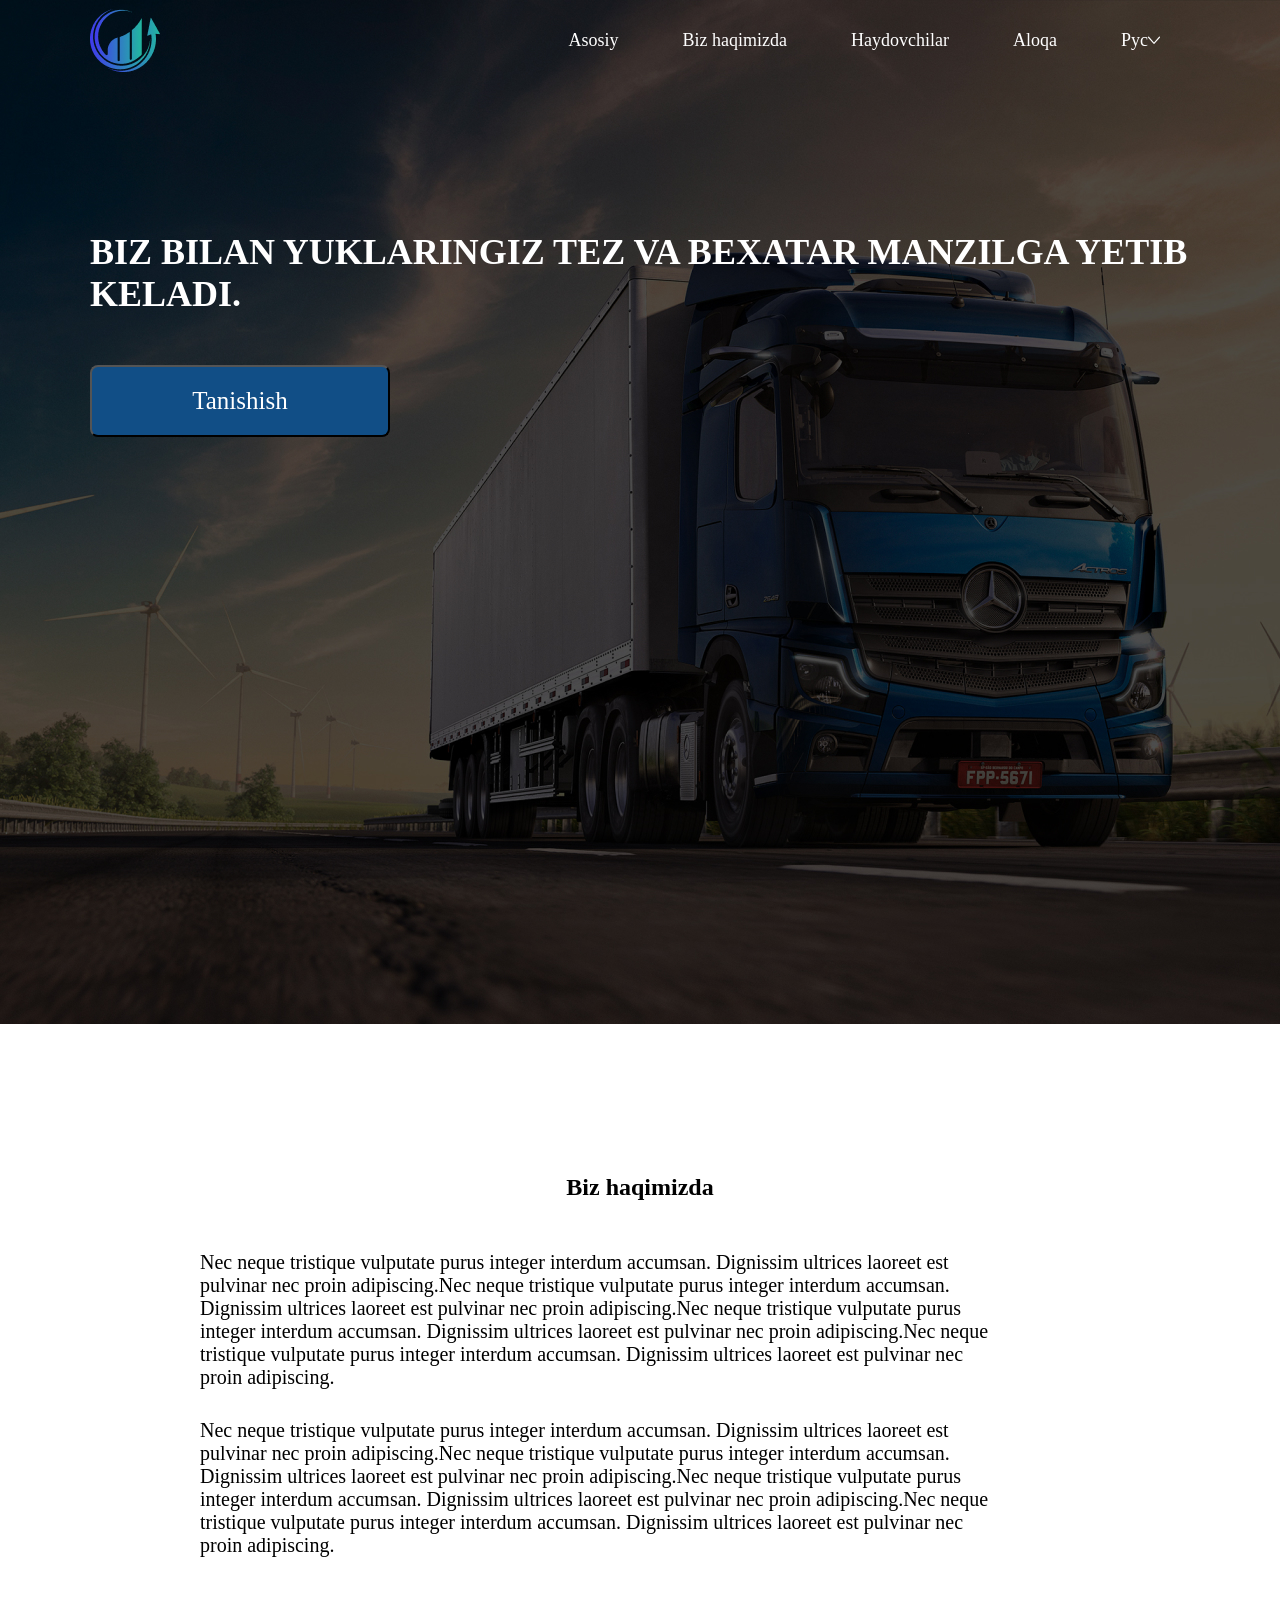
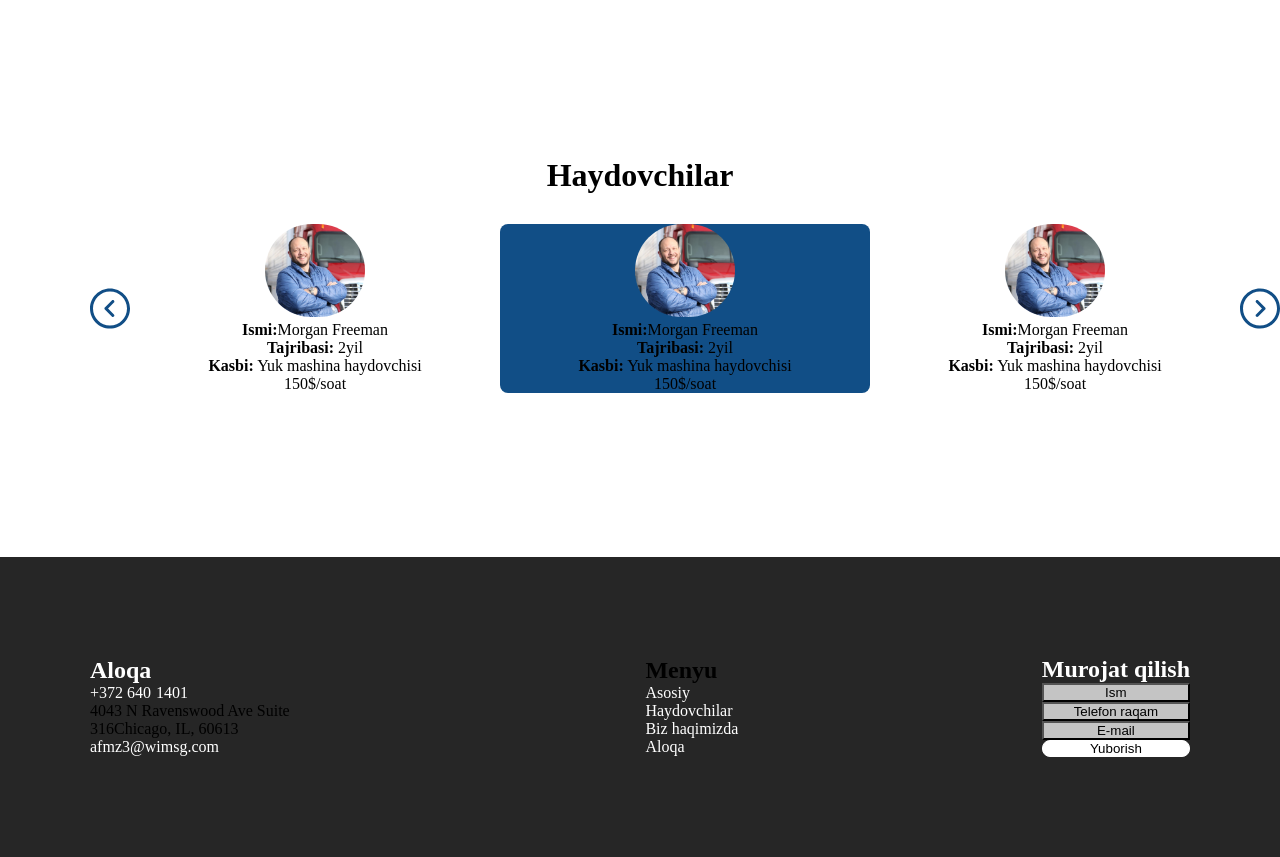
<file: port/buldozer/index.html>
<!DOCTYPE html>
<html lang="en">
<head>
    <meta charset="UTF-8">
    <meta http-equiv="X-UA-Compatible" content="IE=edge">
    <meta name="viewport" content="width=device-width, initial-scale=1.0">
    <title>Document</title>
    <link rel="stylesheet" href="style.css">
</head>
<body>
    <header>
        <nav class="header_nav">
            <img src="img/Standard Collection 17.png" alt="">
            <ul class="header_ul">
                <li><a style="color: #fff;" href="">Asosiy</a></li>
                <li><a style="color: #fff;" href="">Biz haqimizda</a></li>
                <li><a style="color: #fff;" href="">Haydovchilar</a></li>
                <li><a style="color: #fff;" href="">Aloqa</a></li>
                <li><a style="color: #fff;" href="">Рус <img src="img/Stroke-1.svg" alt=""></a></li>
            </ul>
        </nav>
        <div class="header_inf">
                <h1 class="header_h1">Biz bilan yuklaringiz tez va bexatar
                    manzilga yetib keladi.</h1>
                    <button class="header_button">Tanishish</button>


        </div>
    </header>
    <section>
        <h1 style="text-align: center; position: relative; top: 150px;">Biz haqimizda</h1>
        <div class="txt">
            <p style="font-size: 20px;" class="section__p">
                Nec neque tristique vulputate purus integer interdum accumsan. Dignissim ultrices laoreet est pulvinar nec proin adipiscing.Nec neque tristique vulputate purus integer interdum accumsan. Dignissim ultrices laoreet est pulvinar nec proin adipiscing.Nec neque tristique vulputate purus integer interdum accumsan. Dignissim ultrices laoreet est pulvinar nec proin adipiscing.Nec neque tristique vulputate purus integer interdum accumsan. Dignissim ultrices laoreet est pulvinar nec proin adipiscing.
            </p>
            <p style="position: relative; top: 30px; font-size: 20px;" class="section__p">
                Nec neque tristique vulputate purus integer interdum accumsan. Dignissim ultrices laoreet est pulvinar nec proin adipiscing.Nec neque tristique vulputate purus integer interdum accumsan. Dignissim ultrices laoreet est pulvinar nec proin adipiscing.Nec neque tristique vulputate purus integer interdum accumsan. Dignissim ultrices laoreet est pulvinar nec proin adipiscing.Nec neque tristique vulputate purus integer interdum accumsan. Dignissim ultrices laoreet est pulvinar nec proin adipiscing.
            </p>
        </div>
    </section>
    <main>
        <h1 style="text-align: center; padding: 30px;">Haydovchilar</h1>
        <div class="main_card">
            <img src="img/Arrow   Left Circle.svg" alt="" width="100%">
            <div class="mine__card">
                <div class="mine">
                    <img style="border-radius: 100px;" src="img/Qualities-in-a-Truck-Driver 2.png" alt="" width="100px">
                    <p><b style="color: black; ">Ismi:</b>Morgan Freeman</p>
                    <p><b style="color: black; ">Tajribasi:</b> 2yil</p>
                    <p><b style="color: black; ">Kasbi:</b> Yuk mashina haydovchisi</p>
                    <p>150$/soat</p>
                </div>
                <div class="mine_blue">
                    <img style="border-radius: 100px;" src="img/Qualities-in-a-Truck-Driver 2.png" alt="" width="100px">
                    <p><b style="color: black; ">Ismi:</b>Morgan Freeman</p>
                    <p><b style="color: black; ">Tajribasi:</b> 2yil</p>
                    <p><b style="color: black; ">Kasbi:</b> Yuk mashina haydovchisi</p>
                    <p>150$/soat</p>
                </div>
                <div class="mine">
                    <img style="border-radius: 100px;" src="img/Qualities-in-a-Truck-Driver 2.png" alt="" width="100px">
                    <p><b style="color: black; ">Ismi:</b>Morgan Freeman</p>
                    <p><b style="color: black; ">Tajribasi:</b> 2yil</p>
                    <p><b style="color: black; ">Kasbi:</b> Yuk mashina haydovchisi</p>
                    <p>150$/soat</p>
                </div>
        </div>
            <img src="img/Arrow   Right Circle.svg" alt="" width="100%">
        </div>
    </main>
    <footer style="background: rgba(0, 0, 0, 0.85); display: flex; align-items: center; height: 300px; margin-top: 164px;">
        <div style="display: flex; margin: auto; justify-content: space-between; width: 1100px;  align-items: center;"> 
            <div class="txt1">
                <h2 style="color: #fff;">Aloqa</h2>
                 <p style="color: #fff;">+372 640  1401</p>
                <p style="width: 252px; ">4043 N Ravenswood Ave Suite 316Chicago, IL, 60613</p>
                <p style="color: #fff;">afmz3@wimsg.com</p>
            </div>
            <div class="txt2">
                <h2>Menyu</h2>
                <p style="color: #fff;">Asosiy</p>
                <p style="color: #fff;">Haydovchilar</p>
                <p style="color: #fff;">Biz haqimizda</p>
                <p style="color: #fff;">Aloqa</p>
            </div>
            <div class="txt3" style="display: flex; flex-direction: column; justify-content: space-between;">
                <h2 style="color: #fff;">Murojat qilish</h2>
                <button style="background-color: #C4C4C4;">Ism</button>
                <button style="background-color:#C4C4C4;">Telefon raqam</button>
                <button style="background-color: #C4C4C4;">E-mail</button>
                <button style="background-color: #FFFFFF; border-radius: 8px;
border: 1px solid #FFF;">Yuborish</button>
            </div>
        </div>

    </footer>
</body>
</html>
</file>
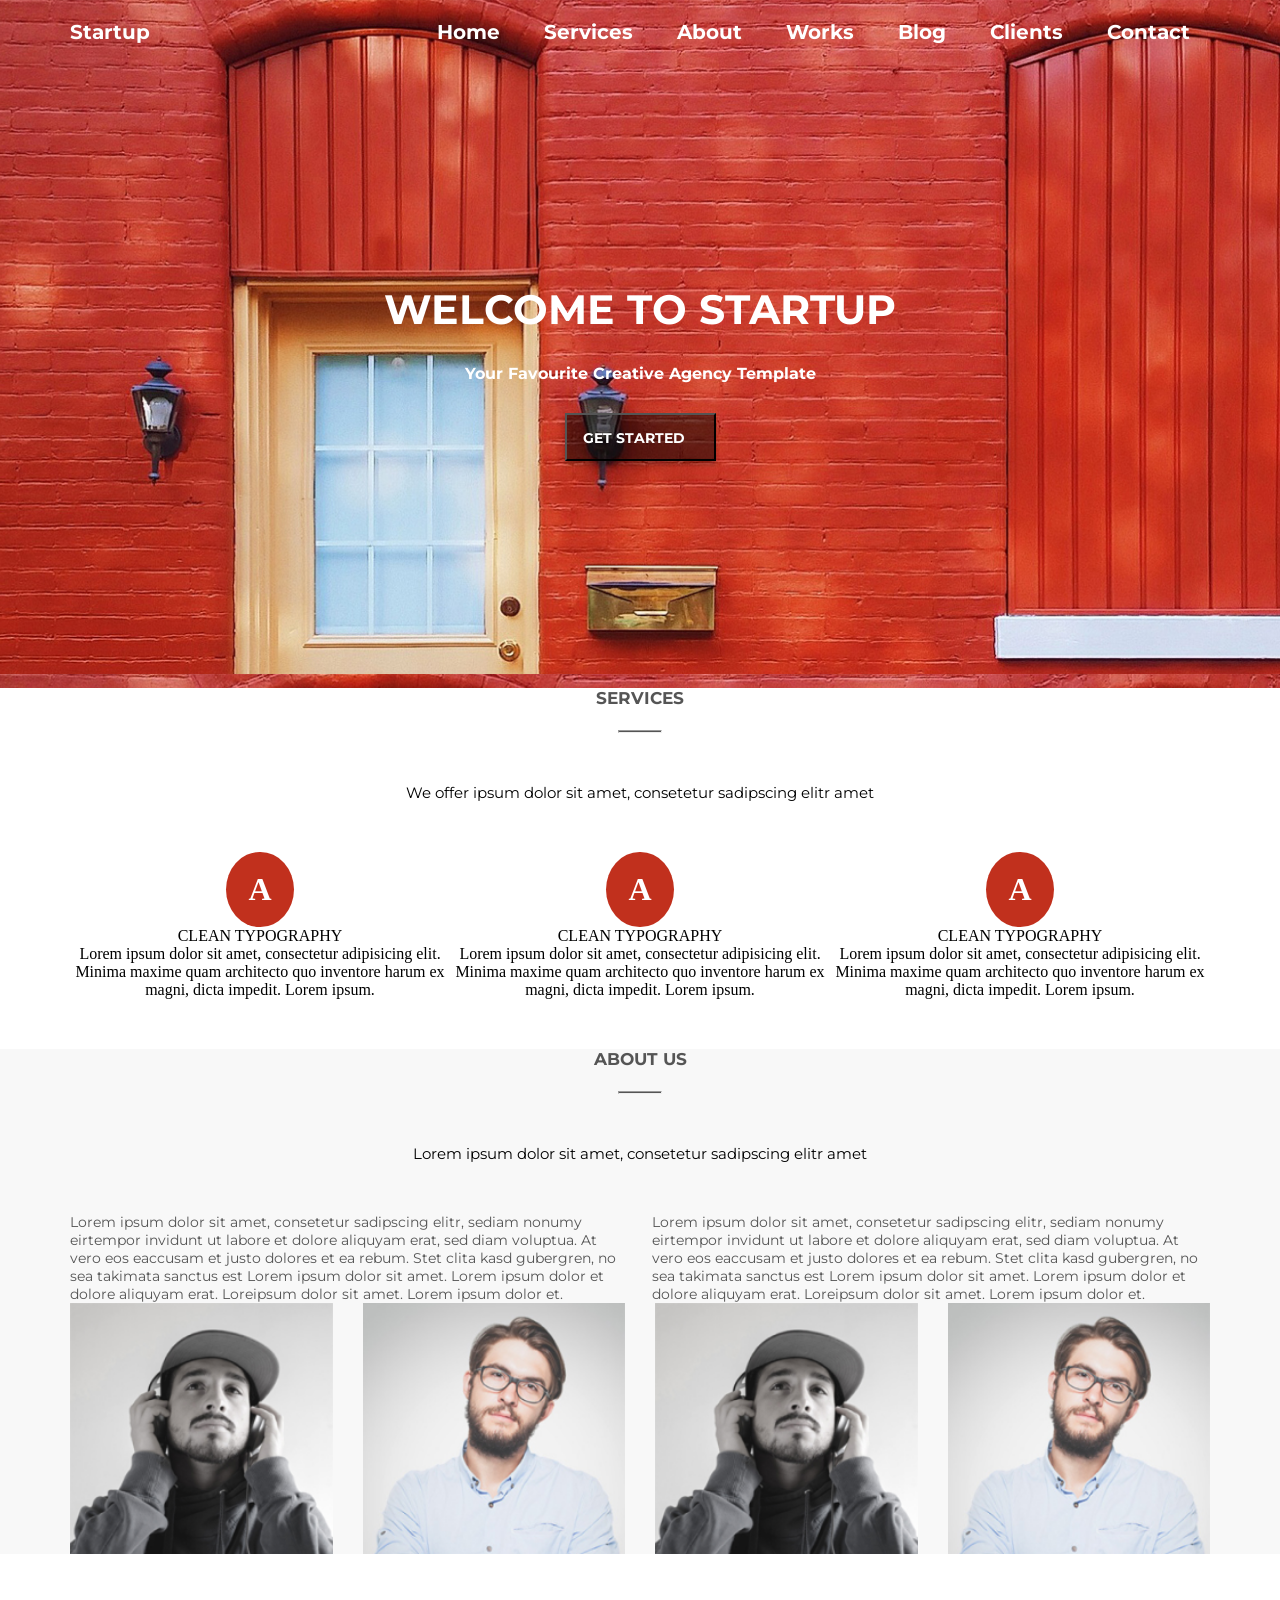
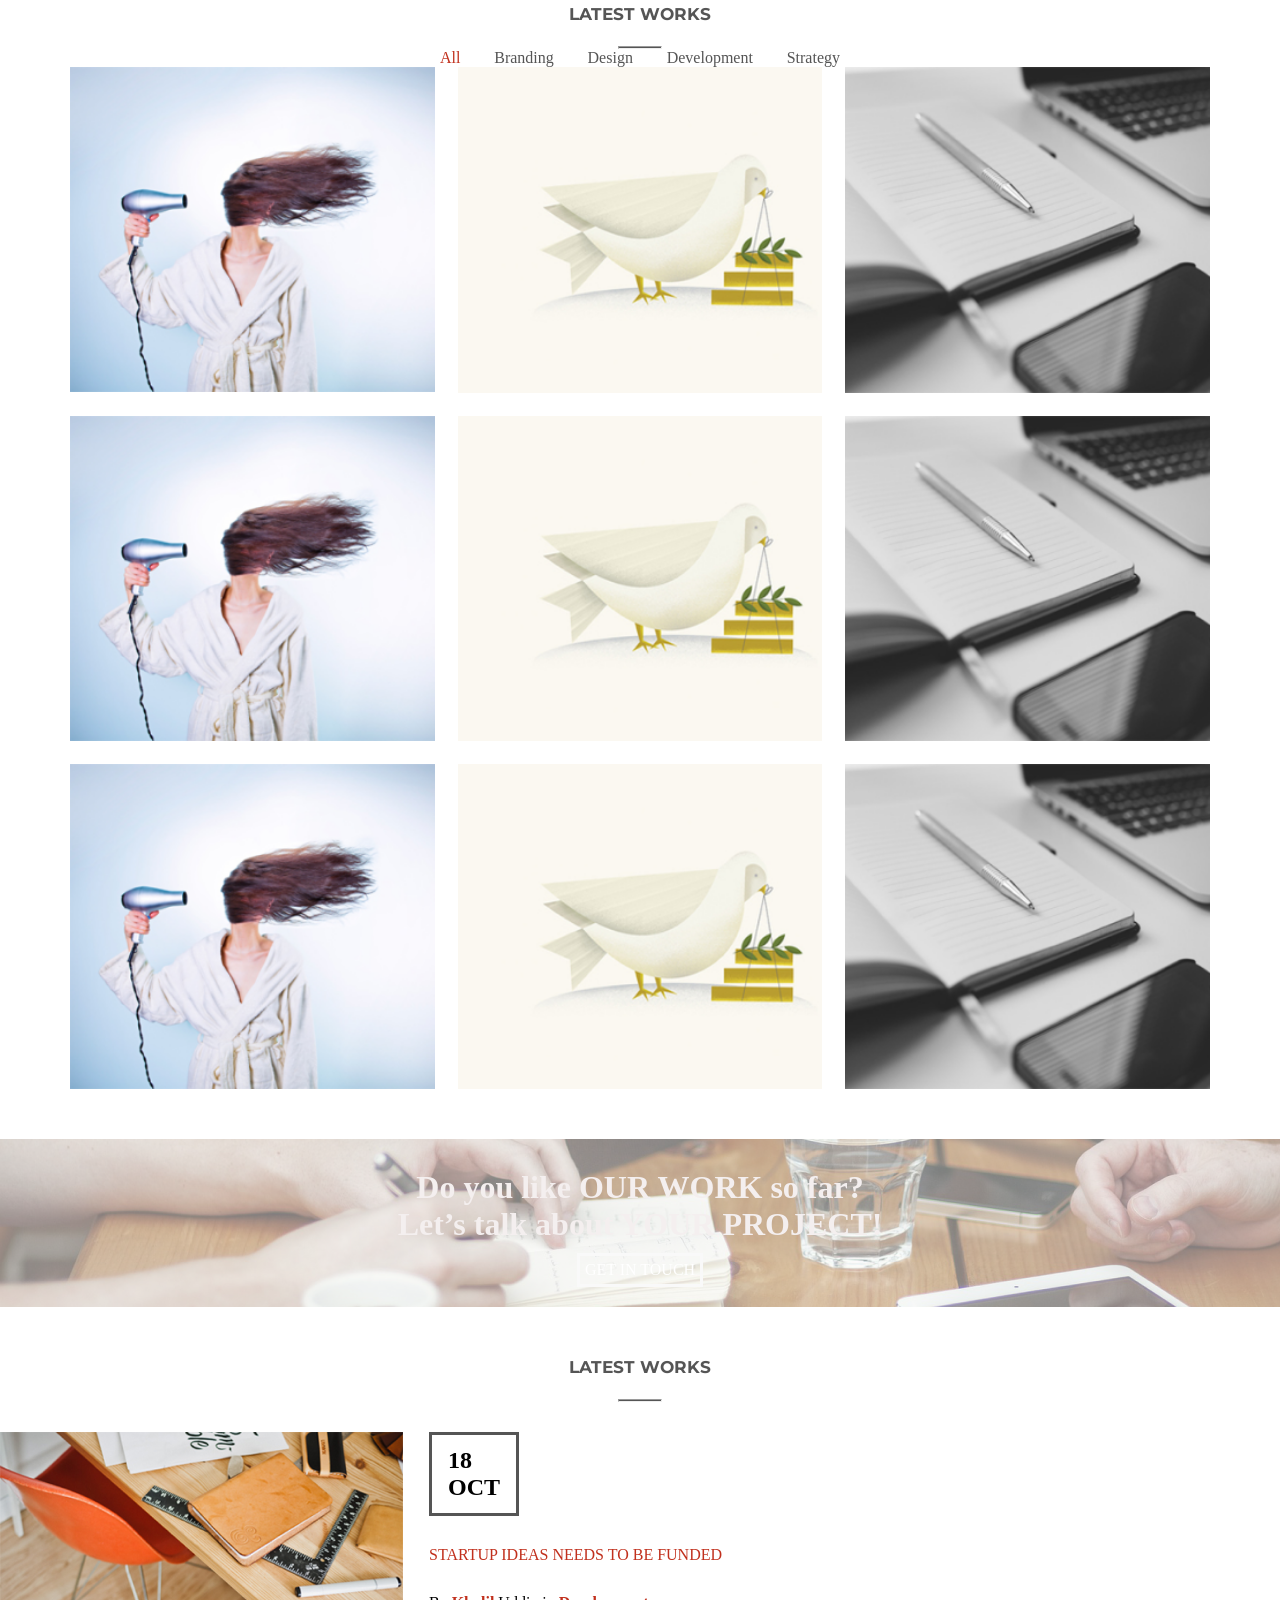
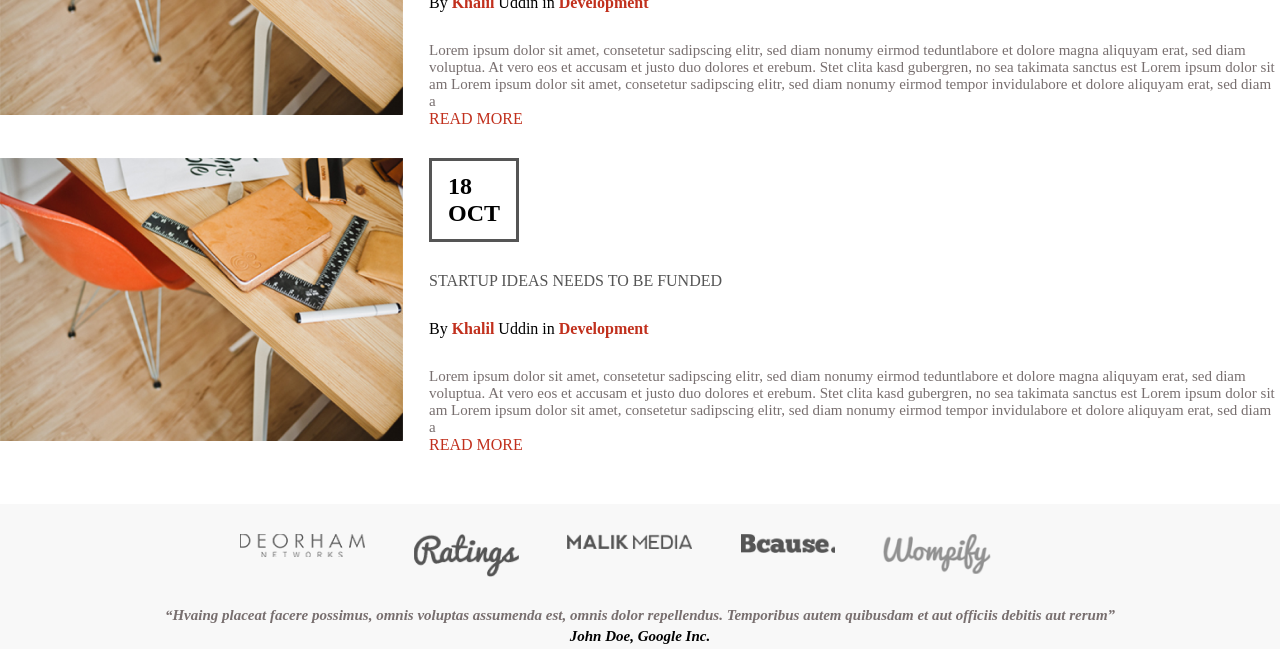
<file: port/New folder/index.html>
<!DOCTYPE html>
<html lang="en">
<head>
    <meta charset="UTF-8">
    <meta http-equiv="X-UA-Compatible" content="IE=edge">
    <meta name="viewport" content="width=device-width, initial-scale=1.0">
    <link rel="stylesheet" href="style.css">
    <title>Document</title>
    <link href="https://fonts.googleapis.com/css2?family=Montserrat:wght@400;700&display=swap" rel="stylesheet">
</head>
<body>
    <header>
       <div class="container">
        <nav>
            <a href="#">Startup</a>
            <ul>
                <li><a href="#">Home</a></li>
                <li><a href="#">Services</a></li>
                <li><a href="#">About</a></li>
                <li><a href="#">Works</a></li>
                <li><a href="#">Blog</a></li>
                <li><a href="#">Clients</a></li>
                <li><a href="#">Contact</a></li>
            </ul>
        </nav>
        <div class="header__info">
            <h1>WELCOME TO STARTUP</h1>
            <p>Your Favourite Creative Agency Template</p>
            <button>GET STARTED</button>
        </div>
       </div> 
    </header>
    <menu>
        <div class="container">
            <div class="menu__info">
                <h3>SERVICES</h3>
                <hr>
                <p>We offer ipsum dolor sit amet, consetetur sadipscing elitr amet</p>
            </div>
            <div class="menu__otzivi">
                <div class="menu__card">
                    <h1>A</h1>
                    <p>CLEAN TYPOGRAPHY</p>
                    <p>Lorem ipsum dolor sit amet, consectetur adipisicing elit. Minima maxime quam architecto quo inventore harum ex magni, dicta impedit. Lorem ipsum.</p>
                </div>
                <div class="menu__card">
                    <h1>A</h1>
                    <p>CLEAN TYPOGRAPHY</p>
                    <p>Lorem ipsum dolor sit amet, consectetur adipisicing elit. Minima maxime quam architecto quo inventore harum ex magni, dicta impedit. Lorem ipsum.</p>
                </div>
                <div class="menu__card">
                    <h1>A</h1>
                    <p>CLEAN TYPOGRAPHY</p>
                    <p>Lorem ipsum dolor sit amet, consectetur adipisicing elit. Minima maxime quam architecto quo inventore harum ex magni, dicta impedit. Lorem ipsum.</p>
                </div>
            </div>

        </div>
    </menu>
    <main>
        <div class="container">
        <div class="main__info">
            <h3>ABOUT US</h3>
            <hr>
            <p>Lorem ipsum dolor sit amet, consetetur sadipscing elitr amet</p>
        </div>
        <div class="main__text">
            <div class="main__mini__text">
                <p>Lorem ipsum dolor sit amet, consetetur sadipscing elitr, sediam nonumy eirtempor invidunt ut labore et dolore aliquyam erat, sed diam voluptua. At vero eos eaccusam et justo dolores et ea rebum. Stet clita kasd gubergren, no sea takimata sanctus est Lorem ipsum dolor sit amet. Lorem ipsum dolor et dolore aliquyam erat. Loreipsum dolor sit amet. Lorem ipsum dolor et.</p>
            </div>

            <div class="main__mini__text">
                <p>Lorem ipsum dolor sit amet, consetetur sadipscing elitr, sediam nonumy eirtempor invidunt ut labore et dolore aliquyam erat, sed diam voluptua. At vero eos eaccusam et justo dolores et ea rebum. Stet clita kasd gubergren, no sea takimata sanctus est Lorem ipsum dolor sit amet. Lorem ipsum dolor et dolore aliquyam erat. Loreipsum dolor sit amet. Lorem ipsum dolor et.</p>
            </div>
        </div>
        <div class="main__img">
            <img src="img/main__man.png" alt="" width="100%">
            <img src="img/main__man2.png" alt=""width="100%" >
            <img src="img/main__man.png" alt="" width="100%">
            <img src="img/main__man2.png" alt="" width="100%">
        </div>
        </div>
    </main>
    <section>
        <div class="container">
            <div class="section__info">
                <h3>LATEST WORKS</h3>
                <hr>
                <ul>
                    <li><a style="color: #C1301D;" href="#">All</a></li>
                    <li><a style="color: #555555;" href="#">Branding</a></li>
                    <li><a style="color: #555555;" href="#">Design</a></li>
                    <li><a style="color: #555555;" href="#">Development</a></li>
                    <li><a style="color: #555555;" href="#">Strategy</a></li>
                </ul>
            </div>
            <div class="section__img">
                <img src="img/section__img-1.png" alt="" width="100%">
                <img src="img/section__img-2.png" alt="" width="100%">
                <img src="img/section__img-3.png" alt="" width="100%">
                <img src="img/section__img-1.png" alt="" width="100%">
                <img src="img/section__img-2.png" alt="" width="100%">
                <img src="img/section__img-3.png" alt="" width="100%">
                <img src="img/section__img-1.png" alt="" width="100%">
                <img src="img/section__img-2.png" alt="" width="100%">
                <img src="img/section__img-3.png" alt="" width="100%">
            </div>
        </div>
    </section>
    <main class="main__2nd">
        <div class="main__main">
            <h1>Do you like OUR WORK so far?</h1>
            <h1>Let’s talk about YOUR PROJECT!</h1>
            <p style="color: #FFFFFF;border: whitesmoke 3px solid; display: inline-block; padding: 5px; margin-top: 10px;">GET IN TOUCH</p>
        </div>
    </main>
    <section class="section__2nd">
        <div class="section__info">
            <h3>LATEST WORKS</h3>
            <hr>
        </div>
        <div class="section__card">
            <img src="img/section__2nd__img.png" alt="" width="100%">
            <div class="more__info">
                <div class="section__text__1st">
                    <h1 style="padding: 12px 16px;border: 3px #555555 solid;display: inline-block;"><b style="display:block;">18</b>
                        OCT</h1>
                        
                        <p style="color: #C1301D; display: block;margin-top: 30px;">STARTUP IDEAS NEEDS TO BE FUNDED</p>
                        <p style="display: block;margin-top: 30px">By <b style="color: #C1301D;">Khalil</b> Uddin in <b style="color: #C1301D;">Development</b></p>
                </div>
                <div style="display: block;margin-top: 30px">
                    <p class="section__2nd__text">Lorem ipsum dolor sit amet, consetetur sadipscing elitr, sed diam nonumy eirmod teduntlabore et dolore magna aliquyam erat, sed diam voluptua. At vero eos et accusam et justo duo dolores et erebum. Stet clita kasd gubergren, no sea takimata sanctus est Lorem ipsum dolor sit am Lorem ipsum dolor sit amet, consetetur sadipscing elitr, sed diam nonumy eirmod tempor invidulabore et dolore aliquyam erat, sed diam a</p>
                        <p style="color: #C1301D;">READ MORE</p>
                </div>
            </div>
            </div>
            <div class="section__card">
                <img src="img/section__2nd__img.png" alt="" width="100%">
                <div class="more__info">
                    <div class="section__text__1st">
                        <h1 style="padding: 12px 16px;border: 3px #555555 solid;display: inline-block;"><b style="display:block;">18</b>
                            OCT</h1>
                            <p style="color: #555555; display: block;margin-top: 30px;">STARTUP IDEAS NEEDS TO BE FUNDED</p>
                            <p style="display: block;margin-top: 30px">By <b style="color: #C1301D;">Khalil</b> Uddin in <b style="color: #C1301D;">Development</b></p>
                    </div>
                    <div style="display: block;margin-top: 30px">
                        <p class="section__2nd__text">Lorem ipsum dolor sit amet, consetetur sadipscing elitr, sed diam nonumy eirmod teduntlabore et dolore magna aliquyam erat, sed diam voluptua. At vero eos et accusam et justo duo dolores et erebum. Stet clita kasd gubergren, no sea takimata sanctus est Lorem ipsum dolor sit am Lorem ipsum dolor sit amet, consetetur sadipscing elitr, sed diam nonumy eirmod tempor invidulabore et dolore aliquyam erat, sed diam a</p>
                            <p style="color: #C1301D;">READ MORE</p>
                    </div>
                </div>
                </div>
    </section>
    <menu class="menu__2nd">
        <div class="menu__img">
            <img src="img/text-1.png" alt="">
            <img src="img/text-2.png" alt="">
            <img src="img/text-3.png" alt="">
            <img src="img/text-4.png" alt="">
            <img src="img/text-5.png" alt="">
        </div>
        <div class="menu__text">
            <p class="menu__text__p1">“Hvaing placeat facere possimus, omnis voluptas assumenda est, omnis dolor repellendus. Temporibus autem quibusdam et aut officiis debitis aut rerum”
            </p>
            <p class="menu__text__p2">John Doe, Google Inc.</p>
        </div>
    </menu>
</body>
</html>
</file>
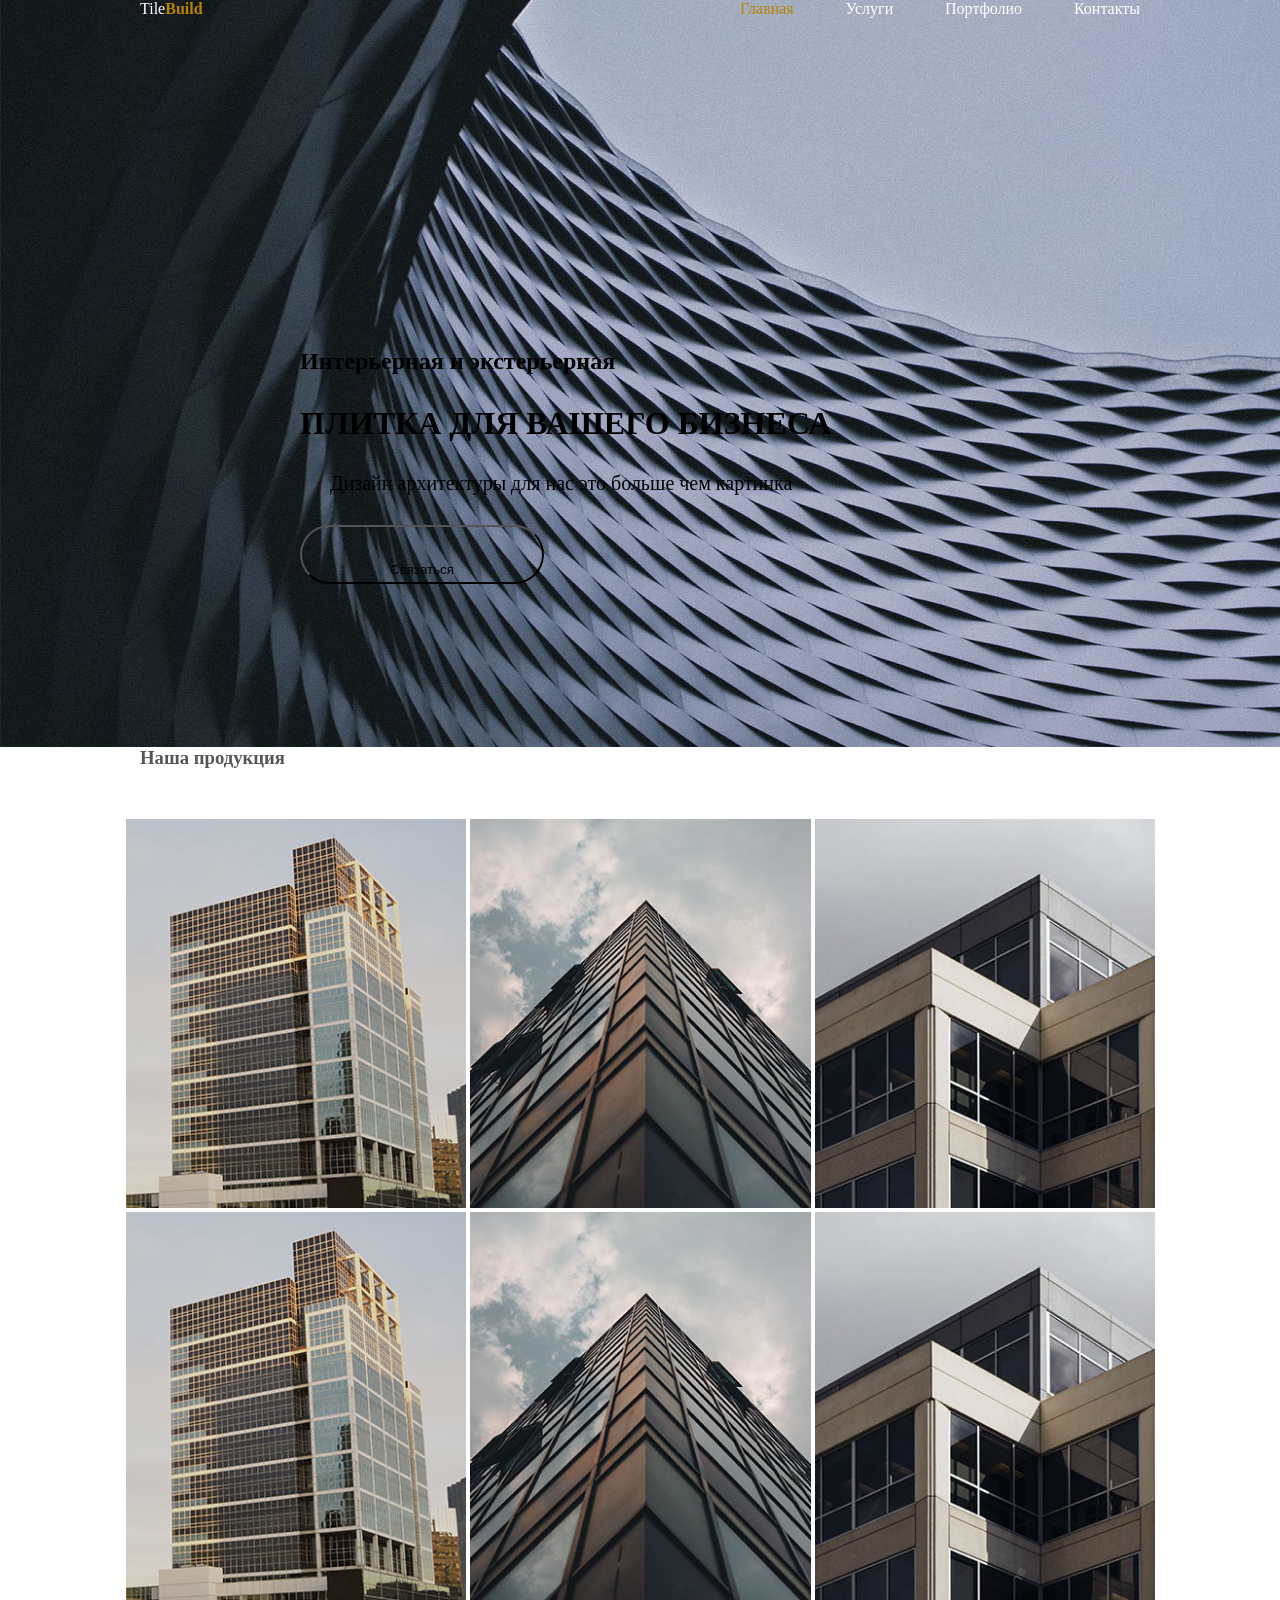
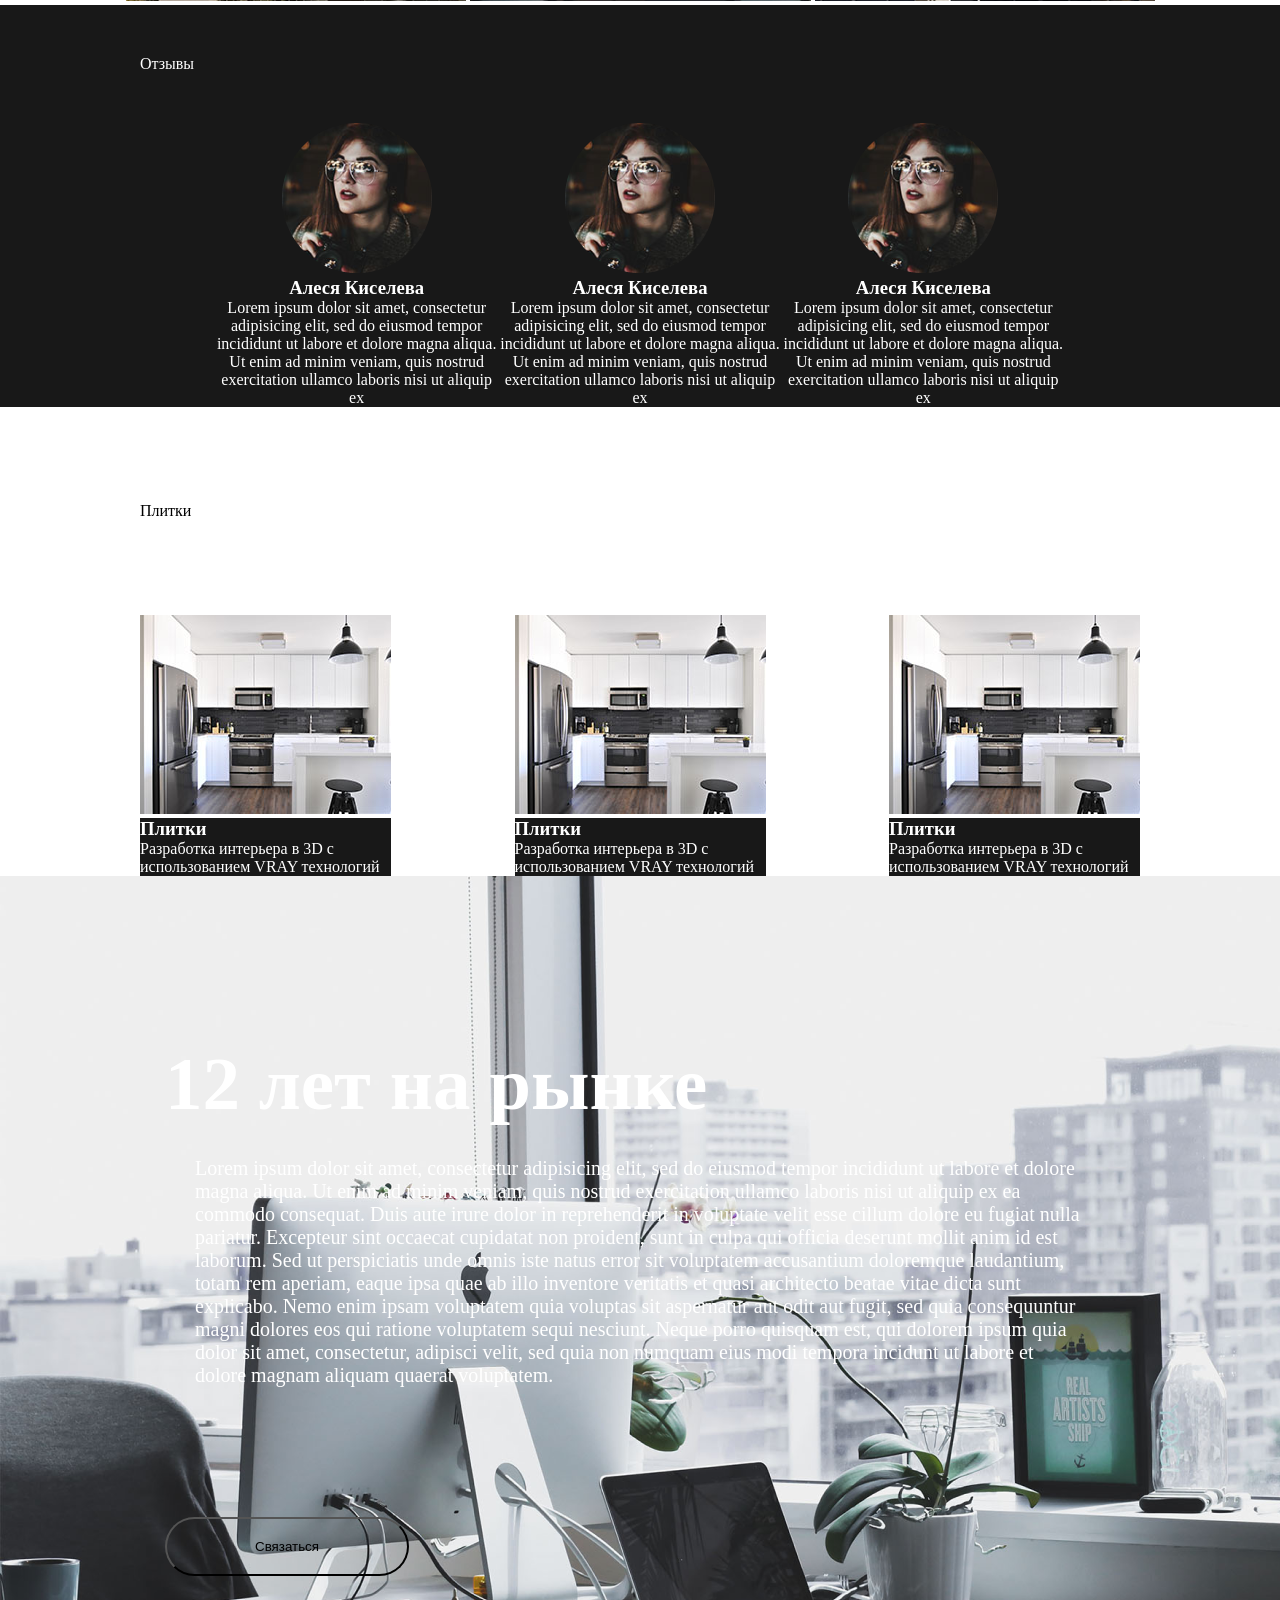
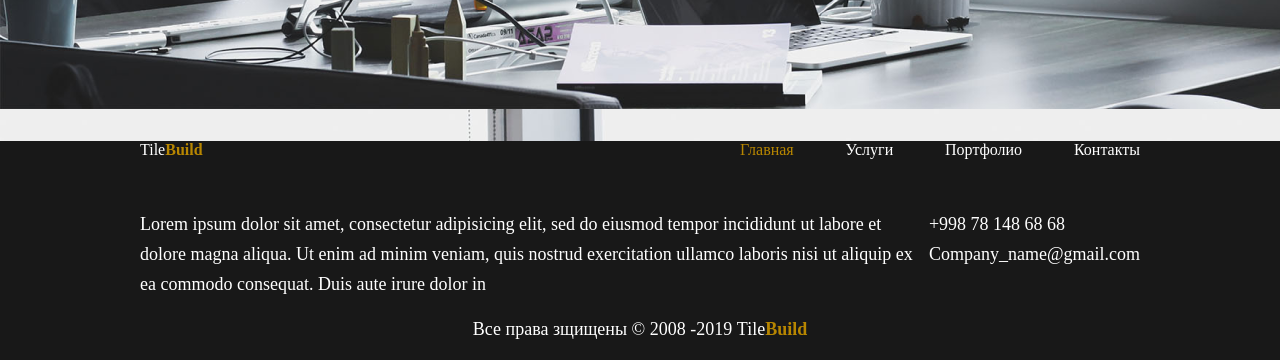
<file: port/plitka/index.html>
<!DOCTYPE html>
<html lang="en">
<head>
    <meta charset="UTF-8">
    <meta http-equiv="X-UA-Compatible" content="IE=edge">
    <meta name="viewport" content="width=device-width, initial-scale=1.0">
    <title>FIGMA</title>
    <link rel="stylesheet" href="style.css">
</head>
<body>
    <header>
        <nav class="header_nav">
            <a href="#" style="color: #fff;">Tile<b style="color: #B78601;">Build</b></a>
            <ul class="header_ul">
                <li><a href="#" style="color: #B78601;">Главная</a></li>
                <li><a href="#" style="color: #fff;">Услуги</a></li>
                <li><a href="#" style="color: #fff;">Портфолио</a></li>
                <li><a href="#" style="color: #fff;">Контакты</a></li>
            </ul>
        </nav>
        <div class="intro">
            <h2 class="h2">Интерьерная и экстерьерная</h2>
            <h1 class="h1">ПЛИТКА ДЛЯ ВАШЕГО БИЗНЕСА</h1>
            <p  class="p">Дизайн архитектуры для нас это больше чем картинка</p>
            <button class="button">Связаться</button>
            <style>
                .h2{
                    padding-top: 30px;
                }
                .h1{
                    padding-top: 30px;
                }
                .p{ 
                    padding-top: 30px;
                }
                .button{
                    padding-top: 30px;
                    border-radius: 35px;
                    background: rgba(255, 255, 255, 0.00);
                    width: 244px;
                    height: 59px;
                    align-items: center;
                }
            </style>
        </div>
    </header>
    <main>
        <h3 class="h3">Наша продукция</h3>
        <div class="big_card">
            <div class="main_card">
                <img src="img/michael-moloney-62696-unsplash.png" alt="">
                <img src="img/callum-wale-756055-unsplash.png" alt="">
                <img src="img/matt-reames-1199594-unsplash.png" alt="">
            </div>
            <div class="main_card">
                <img src="img/michael-moloney-62696-unsplash.png" alt="">
                <img src="img/callum-wale-756055-unsplash.png" alt="">
                <img src="img/matt-reames-1199594-unsplash.png" alt="">
            </div>
        </div>
    </main>
    <section>
        <p class="section_p">Отзывы</p>
        <div class="heade_card">
            <div class="section_card">
                <img src="img/Ellipse 1.png" alt="">
                <h3 style="color: #fff;">Алеся Киселева</h3>
                <p style="color: #fff;">Lorem ipsum dolor sit amet, consectetur adipisicing elit, sed do eiusmod tempor incididunt ut labore et dolore magna aliqua. Ut enim ad minim veniam, quis nostrud exercitation ullamco laboris nisi ut aliquip ex </p>
            </div>
            <div class="section_card">
                <img src="img/Ellipse 1.png" alt="">
                <h3 style="color: #fff;">Алеся Киселева</h3>
                <p style="color: #fff;">Lorem ipsum dolor sit amet, consectetur adipisicing elit, sed do eiusmod tempor incididunt ut labore et dolore magna aliqua. Ut enim ad minim veniam, quis nostrud exercitation ullamco laboris nisi ut aliquip ex </p>
            </div>
            <div class="section_card">
                <img src="img/Ellipse 1.png" alt="">
                <h3 style="color: #fff;">Алеся Киселева</h3>
                <p style="color: #fff;">Lorem ipsum dolor sit amet, consectetur adipisicing elit, sed do eiusmod tempor incididunt ut labore et dolore magna aliqua. Ut enim ad minim veniam, quis nostrud exercitation ullamco laboris nisi ut aliquip ex </p>
            </div>
        </div>
    </section>
    <main class="main2">
        <p class="main_p">Плитки</p> 
        <div class="main_header_card">
            <div class="main2_cord">
                <img src="img/naomi-hebert-188443-unsplash.png" alt="">
                <div class="mine_card">
                    <h3>Плитки</h3>
                    Разработка интерьера
            в 3D c использованием
            VRAY технологий
                </div>
            </div>
            <div class="main2_cord">
                <img src="img/naomi-hebert-188443-unsplash.png" alt="">
                <div class="mine_card">
                    <h3>Плитки</h3>
                    Разработка интерьера
            в 3D c использованием
            VRAY технологий
                </div>
            </div>
            <div class="main2_cord">
                <img src="img/naomi-hebert-188443-unsplash.png" alt="">
                <div class="mine_card">
                    <h3>Плитки</h3>
                    Разработка интерьера
            в 3D c использованием
            VRAY технологий
                </div>
            </div>
        </div>
    </main>
    <section class="section2">
        <div class="section_inf">
            <h1 style="color: #fff;"><b style="font-size: 75px;">12 лет на рынке</b></h1>
            <p style="color: #fff;" class="p">Lorem ipsum dolor sit amet, consectetur adipisicing elit, sed do eiusmod tempor incididunt ut labore et dolore magna aliqua. Ut enim ad minim veniam, quis nostrud exercitation ullamco laboris nisi ut aliquip ex ea commodo consequat. Duis aute irure dolor in reprehenderit in voluptate velit esse cillum dolore eu fugiat nulla pariatur. Excepteur sint occaecat cupidatat non proident, sunt in culpa qui officia deserunt mollit anim id est laborum. Sed ut perspiciatis unde omnis iste natus error sit voluptatem accusantium doloremque laudantium, totam rem aperiam, eaque ipsa quae ab illo inventore veritatis et quasi architecto beatae vitae dicta sunt explicabo. Nemo enim ipsam voluptatem quia voluptas sit aspernatur aut odit aut fugit, sed quia consequuntur magni dolores eos qui ratione voluptatem sequi nesciunt. Neque porro quisquam est, qui dolorem ipsum quia dolor sit amet, consectetur, adipisci velit, sed quia non numquam eius modi tempora incidunt ut labore et dolore magnam aliquam quaerat voluptatem.</p>
            <button class="button2">Связаться</button>
            <style>
                .p{
                    font-size: 20px;
                }
            </style>
        </div>
    </section>
    <footer>
        <nav class="header_nav">
            <a href="#" style="color: #fff;">Tile<b style="color: #B78601;">Build</b></a>
            <ul class="header_ul">
                <li><a href="#" style="color: #B78601;">Главная</a></li>
                <li><a href="#" style="color: #fff;">Услуги</a></li>
                <li><a href="#" style="color: #fff;">Портфолио</a></li>
                <li><a href="#" style="color: #fff;">Контакты</a></li>
            </ul>   
        </nav>
        <div class="footer__info">
            <p style="color: #FFF;font-family: Roboto;font-size: 18px;font-style: normal;font-weight: 400;line-height: 30px; /* 166.667% */">Lorem ipsum dolor sit amet, consectetur adipisicing elit, sed do eiusmod tempor incididunt ut labore et dolore magna aliqua. Ut enim ad minim veniam, quis nostrud exercitation ullamco laboris nisi ut aliquip ex ea commodo consequat. Duis aute irure dolor in</p>
            <div class="footer__info__txt">
                <p style="color: #FFF;font-family: Roboto;font-size: 18px;font-style: normal;font-weight: 400;line-height: 30px; /* 166.667% */">+998 78 148 68 68</p>
                <p style="color: #FFF;font-family: Roboto;font-size: 18px;font-style: normal;font-weight: 400;line-height: 30px; /* 166.667% */">Company_name@gmail.com</p>
            </div>
        </div>
        <div class="txt" style="display: block; text-align: center;"> 
            <p style="display: block; color: #FFF;font-family: Roboto;font-size: 18px;font-style: normal;font-weight: 400;line-height: normal; margin-top: 20px;padding-bottom: 20px;" >Все права зщищены © 2008 -2019 <a href="#" style="color: #fff;">Tile<b style="color: #B78601;">Build</b></a></p>
        </div>
    </footer>
</body>
</html>
</file>
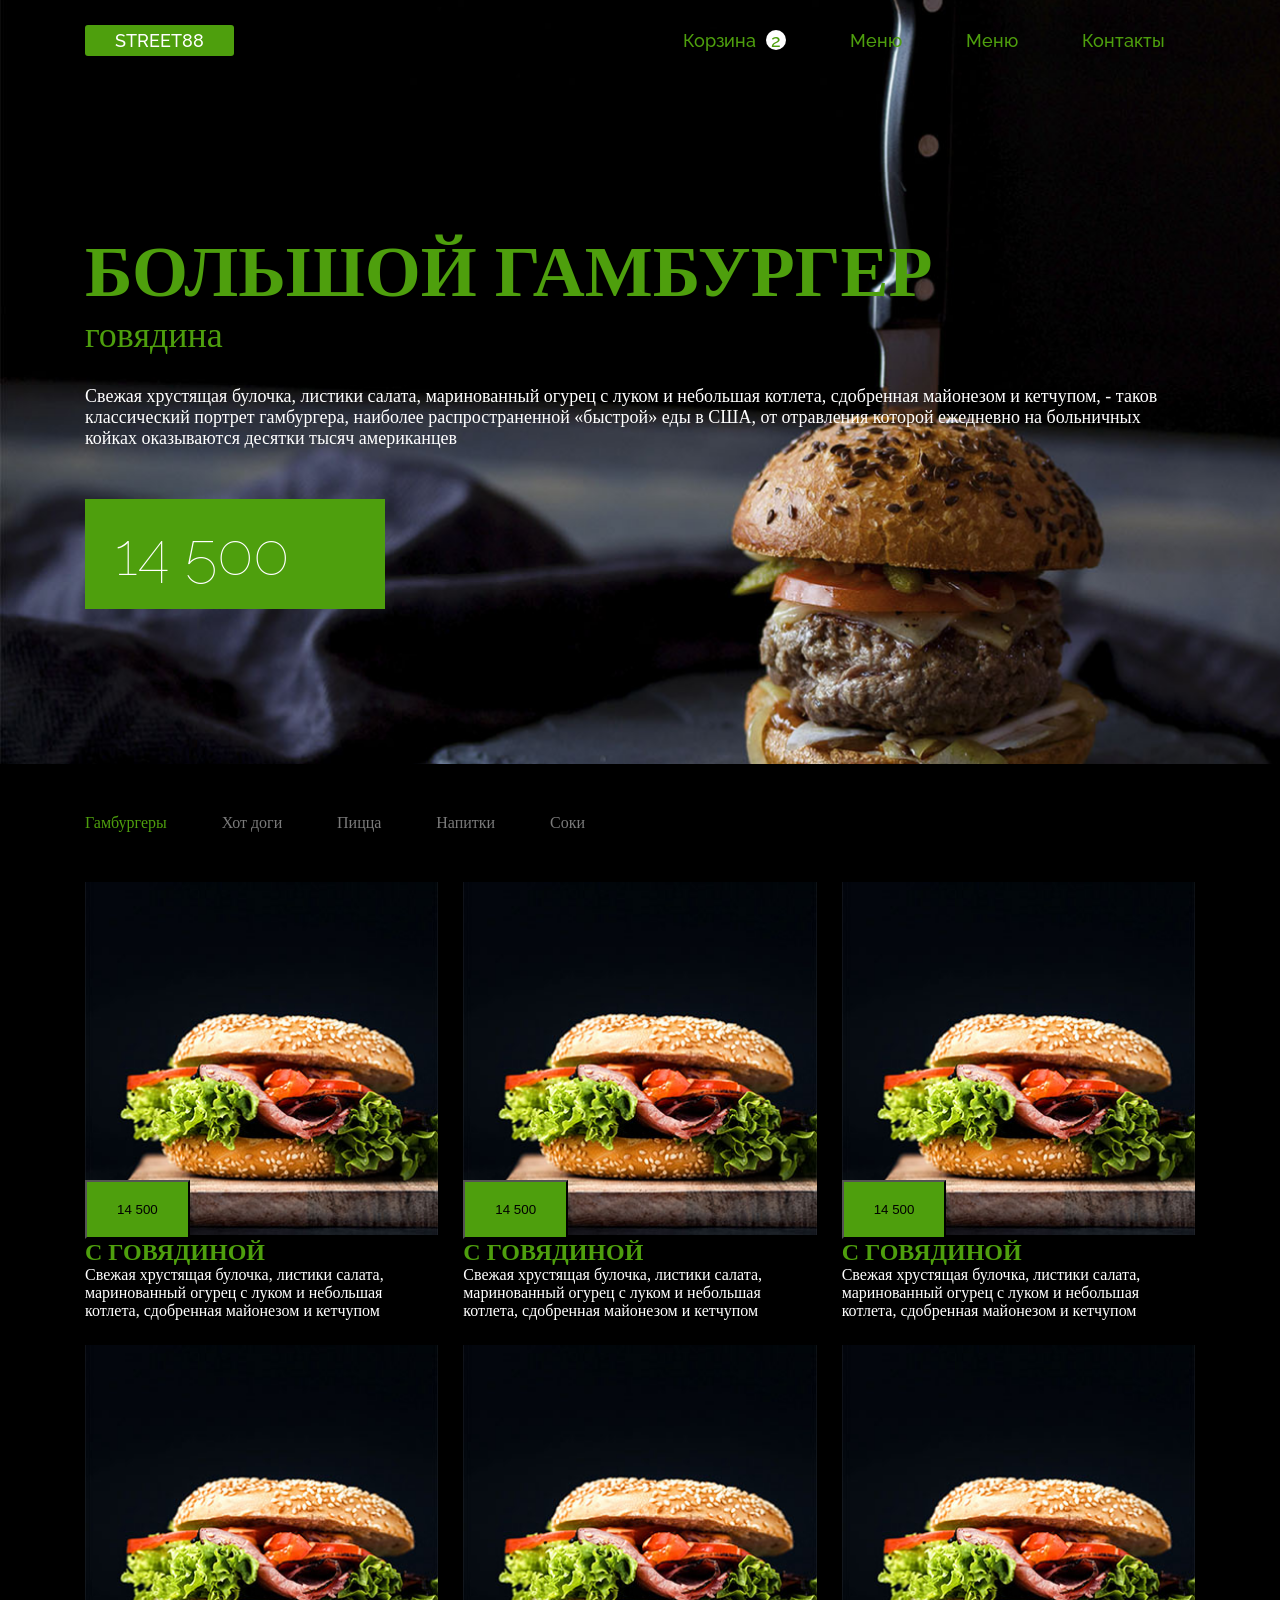
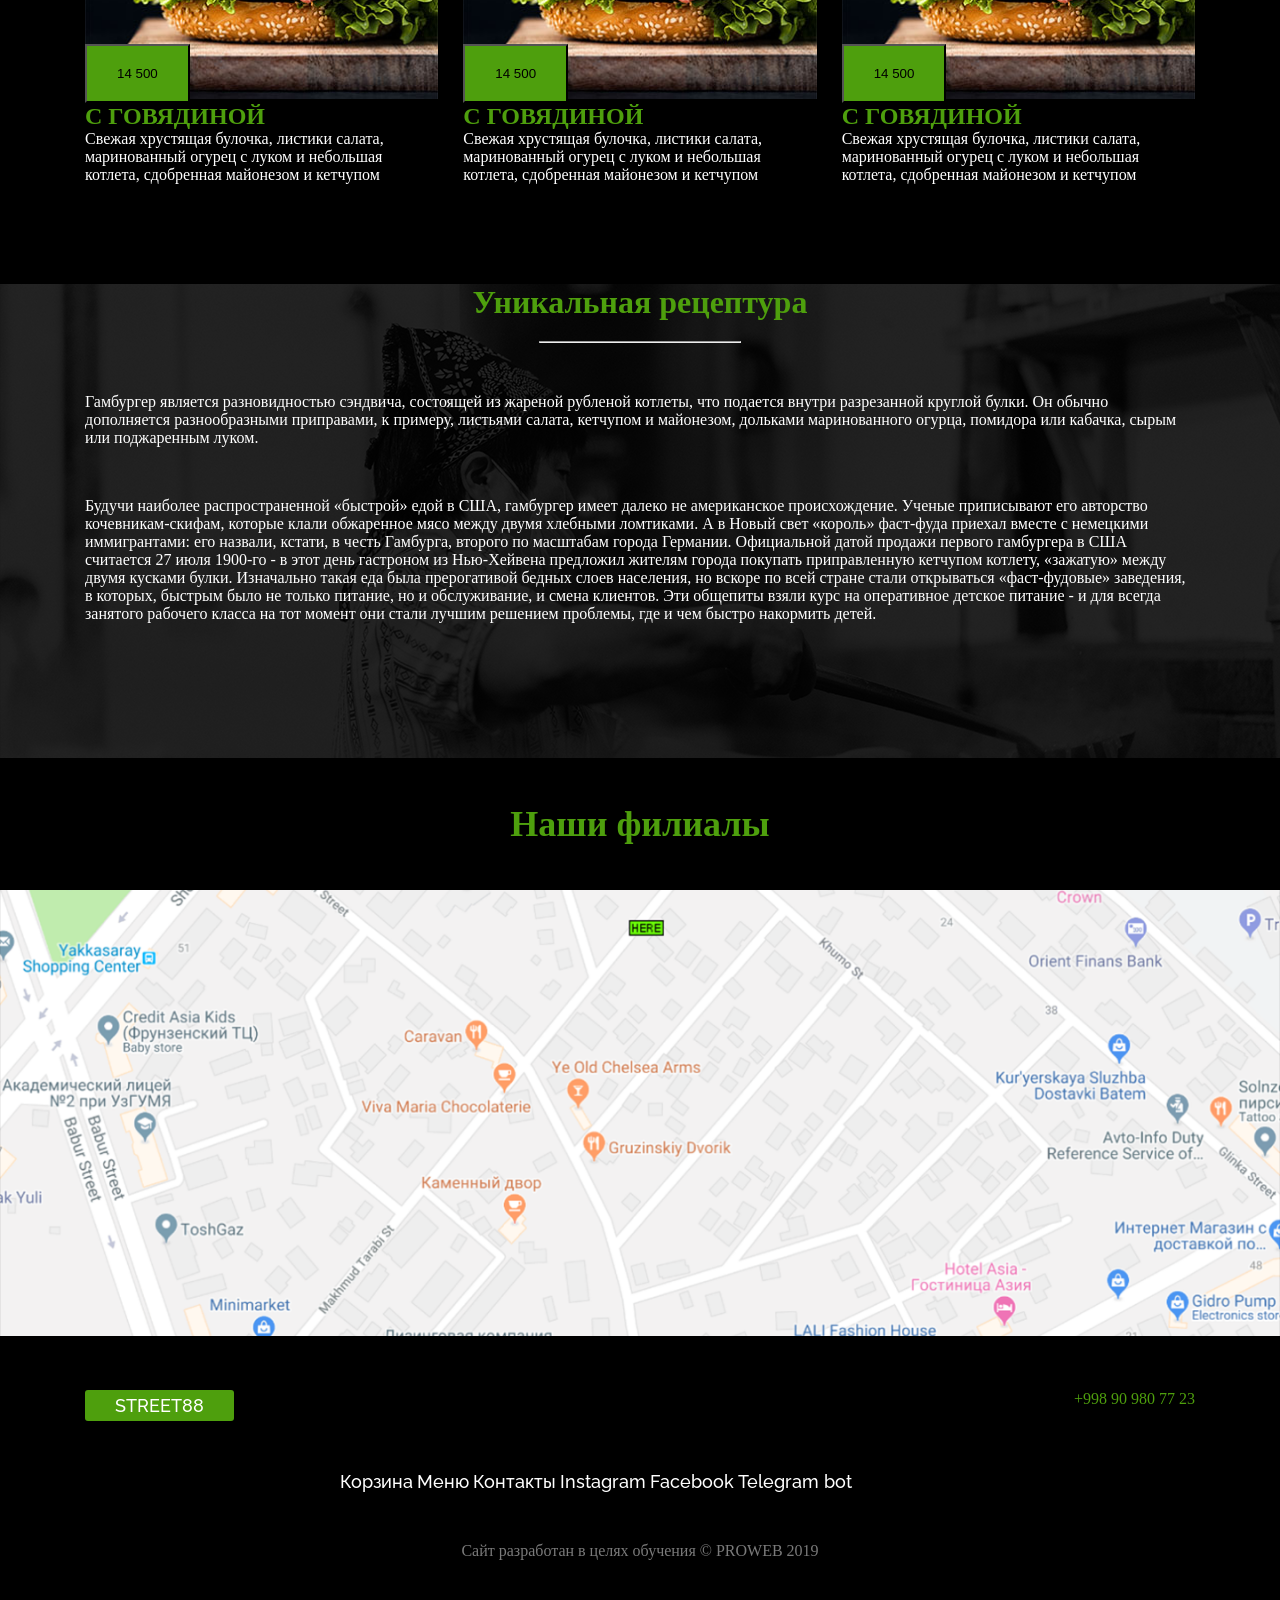
<file: port/untitled figme/index.html>
<!DOCTYPE html>
<html lang="en">
<head>
    <meta charset="UTF-8">
    <meta http-equiv="X-UA-Compatible" content="IE=edge">
    <meta name="viewport" content="width=device-width, initial-scale=1.0">
    <link rel="stylesheet" href="style.css">
    <title>Document</title>
<link href="https://fonts.googleapis.com/css2?family=Lumanosimo&family=Raleway:wght@100;400;500;700;900&display=swap" rel="stylesheet">
<link href="https://fonts.googleapis.com/css2?family=Lumanosimo&family=Raleway:ital,wght@1,100&display=swap" rel="stylesheet">
</head>
<body>
    <header>
        <div class="container">
            <nav>
                <a class="header__logo" href="#">Street88</a>
                <ul>
                    <li><a href="#">Корзина <span>2</span></a></li>
                    <li><a href="#">Меню</a></li>
                    <li><a href="#">Меню</a></li>
                    <li><a href="#">Контакты</a></li>
                </ul>
            </nav>
            <div class="header__main">
                <h1>Большой гамбургер</h1>
                <p class="header__p">говядина</p>
                <p class="header__p2">Свежая хрустящая булочка, листики салата, маринованный огурец с луком и небольшая котлета, сдобренная майонезом и кетчупом, - таков классический портрет гамбургера, наиболее распространенной «быстрой» еды в США, от отравления которой ежедневно на больничных койках оказываются десятки тысяч американцев</p>
                <p class="header__price">14 500</p>
            </div>
        </div>
    </header>
    <main>
   <div class="container">
    <ul>
        <li><a style="color: #4E9F0D;" href="#">Гамбургеры </a></li>
        <li><a style="color: #7A7A7A;" href="#">Хот доги</a></li>
        <li><a style="color: #7A7A7A;" href="#" href="#">Пицца</a></li>
        <li><a style="color: #7A7A7A;" href="#" href="#">Напитки</a></li>
        <li><a style="color: #7A7A7A;" href="#" href="#">Соки</a></li>
    </ul>
    <section>
        <div class="main__cards">
            <div class="main__card">
                <div class="main__img">
    
                    <img src="img/hamburger.png" alt="gamburge">
                     <button>14 500</button>   
                </div>
                <div class="main__text">
                    <h2>C  ГОВЯДИНОЙ</h2>
                    <p>Свежая хрустящая булочка, листики салата, маринованный огурец с луком и небольшая котлета, сдобренная майонезом и кетчупом</p>
                </div>
            </div>
            <div class="main__card">
                <div class="main__img">
    
                    <img src="img/hamburger.png" alt="gamburge">
                     <button>14 500</button>   
                </div>
                <div class="main__text">
                    <h2>C  ГОВЯДИНОЙ</h2>
                    <p>Свежая хрустящая булочка, листики салата, маринованный огурец с луком и небольшая котлета, сдобренная майонезом и кетчупом</p>
                </div>
            </div>
            <div class="main__card">
                <div class="main__img">
    
                    <img src="img/hamburger.png" alt="gamburge">
                     <button>14 500</button>   
                </div>
                <div class="main__text">
                    <h2>C  ГОВЯДИНОЙ</h2>
                    <p>Свежая хрустящая булочка, листики салата, маринованный огурец с луком и небольшая котлета, сдобренная майонезом и кетчупом</p>
                </div>
            </div>
            <div class="main__card">
                <div class="main__img">
    
                    <img src="img/hamburger.png" alt="gamburge">
                     <button>14 500</button>   
                </div>
                <div class="main__text">
                    <h2>C  ГОВЯДИНОЙ</h2>
                    <p>Свежая хрустящая булочка, листики салата, маринованный огурец с луком и небольшая котлета, сдобренная майонезом и кетчупом</p>
                </div>
            </div>
            <div class="main__card">
                <div class="main__img">
    
                    <img src="img/hamburger.png" alt="gamburge">
                     <button>14 500</button>   
                </div>
                <div class="main__text">
                    <h2>C  ГОВЯДИНОЙ</h2>
                    <p>Свежая хрустящая булочка, листики салата, маринованный огурец с луком и небольшая котлета, сдобренная майонезом и кетчупом</p>
                </div>
            </div>
            <div class="main__card">
                <div class="main__img">
    
                    <img src="img/hamburger.png" alt="gamburge">
                     <button>14 500</button>   
                </div>
                <div class="main__text">
                    <h2>C  ГОВЯДИНОЙ</h2>
                    <p>Свежая хрустящая булочка, листики салата, маринованный огурец с луком и небольшая котлета, сдобренная майонезом и кетчупом</p>
                </div>
            </div>    
        </div>
    </section>
   </div>
    </main>
    <menu>
        <h1 style="color: #4E9F0D; text-align: center;">Уникальная рецептура</h1>
        <hr style="margin: auto;width: 202px;
        height: 1px; margin-top: 20px;">
        <div class="container">
            <p>
                Гамбургер является разновидностью сэндвича, состоящей из жареной рубленой котлеты, что подается внутри разрезанной круглой булки. Он обычно дополняется разнообразными приправами, к примеру, листьями салата, кетчупом и майонезом, дольками маринованного огурца, помидора или кабачка, сырым или поджаренным луком.
            </p>
            <p>
                Будучи наиболее распространенной «быстрой» едой в США, гамбургер имеет далеко не американское происхождение. Ученые приписывают его авторство кочевникам-скифам, которые клали обжаренное мясо между двумя хлебными ломтиками. А в Новый свет «король» фаст-фуда приехал вместе с немецкими иммигрантами: его назвали, кстати, в честь Гамбурга, второго по масштабам города Германии. Официальной датой продажи первого гамбургера в США считается 27 июля 1900-го - в этот день гастроном из Нью-Хейвена предложил жителям города покупать приправленную кетчупом котлету, «зажатую» между двумя кусками булки. Изначально такая еда была прерогативой бедных слоев населения, но вскоре по всей стране стали открываться «фаст-фудовые» заведения, в которых, быстрым было не только питание, но и обслуживание, и смена клиентов. Эти общепиты взяли курс на оперативное детское питание - и для всегда занятого рабочего класса на тот момент они стали лучшим решением проблемы, где и чем быстро накормить детей.
            </p>
        </div>
    </menu>
    <main class="main__2">
        <h1 style="color: #4E9F0D; text-align: center;margin: 45px;font-size: 36px;">Наши филиалы</h1>
        <img src="img/main__card.png" alt="" width="100%">
    </main>
    <footer>
            <div class="footer__container">
                <a class="header__logo" href="#">Street88</a>
                <p style="color: #4E9F0D;">+998 90 980 77 23</p>
            </div>
            <nav>
                <ul>
                    <li><a href="#">Корзина</a></li>
                    <li><a href="#">Меню</a></li>
                    <li><a href="#">Контакты</a></li>
                    <li><a href="#">Instagram</a></li>
                    <li><a href="#">Facebook</a></li>
                    <li><a href="#">Telegram bot</a></li>
                </ul>
            </nav>
            <p style="color: #7A7A7A;text-align: center;
            margin-top: 50px;padding-bottom: 50px;">Сайт разработан в целях обучения © PROWEB 2019</p>
    </footer>
</body>
</html>
</file>
<file: port/buldozer/style.css>
*{
    padding: 0;
    margin: 0;
    text-decoration: none;
    list-style: none;
    box-sizing: border-box;
}
body{
    max-width: 1519px;
}
header{
    max-width: 1519px;
    background-image: url(img/75ae05112787439\ 1.jpg);
    height: 1024px;
}
.header_nav{
    display: flex;
    max-width: 1100px;
    margin: auto;
    justify-content: space-between;
    align-items: center;
}
/* .header_ul{
    display: flex;
    justify-content: space-between;
    width: 600px;
    color: #fff;
} */
header nav ul li{
    display:inline-block;
}
header nav ul li a{
    color: #4E9F0D;
    font-family: 'Raleway';
    font-size: 18px;
    font-weight: 500;
    padding: 30px 30px;
    display: flex;
}
.header_inf{
    max-width: 1100px;
    margin: auto;
    margin-top: 150px;
}
.header_h1{
    font-size: 36px;
font-weight: 900;
text-transform: uppercase; 
color: #FFF;
}
.header_button{
    padding: 20px 30px;
    color: #FFF;
    width: 300px;
font-size: 25px;
font-weight: 100;
font-family: 'Raleway';
margin-top: 50px;
border-radius: 8px;
background: var(--dark-blue, #114E86);
}
/* ///////////////////////////////////////////////////////////////////////////////////////////////////////////////////////////////////////////////////// */
section{
    max-width: 1519px;
    align-items: center;
}
section .section__p{
    max-width: 800px;
}
.txt{
    max-width: 970px;
margin: auto;
margin: 200px;
}
/* ///////////////////////////////////////////////////////////////////////////////////////////////////////////////////////////////////////////////////// */
main{
    align-items: center;
    max-width: 1519px;
}
.mine__card{
    display: grid;
    grid-template-columns: auto  auto auto ;
    margin: auto;
}
.main_card{
    display: flex;
   justify-content: space-between;
    max-width: 1100px;
    margin: auto;
}
.mine{
    width: 370px;
    text-align: center;
    border-radius: 8px;
}
.mine_blue{
    border-radius: 8px;
background: var(--dark-blue, #114E86);
text-align: center;
width: 370px;

}
@media screen and (max-width:1250px){
    section .section__p{
        font: size 11px;
    }
    .mine__card{
        display: grid;
        grid-template-columns: auto  auto;
    }
}
@media screen and (max-width:1150px){
    .mine__card{
        display: grid;
        grid-template-columns: auto;
    }
}
</file>
<file: port/New folder/style.css>
*{
    margin: 0;
    padding: 0;
    box-sizing: border-box;
    text-decoration: none;
    list-style: none;
}
body{
    max-width: 1560px;
}
menu{
    max-width: 1560px;
}
.container{
    max-width: 1140px;
    margin: auto;
}
header{
    background-image: url(img/Layer\ 101\ 1.png);
    max-width: 1560px;
    height: auto;
    padding-bottom: 227px;
}
header nav{
    display: flex;
    justify-content: space-between;
}
header nav a{
    padding-top: 20px;
    color: #FFF;
font-family:"Montserrat";
font-size: 20px;
font-weight: 700;
}
header nav ul li{
    display: inline-block;
    padding: 20px;
}
header .header__info{
    text-align: center;
    margin-top: 220px;
}
header .header__info h1{
    color: #FFF;
font-family: "Montserrat";
font-size: 41px;
font-style: normal;
font-weight: 700;
line-height: normal;
}
header .header__info p{
    color: #FFF;
font-family: "Montserrat";
font-size: 16px;
font-style: normal;
font-weight: 700;
line-height: normal;
margin: 30px ;
}
header .header__info button{
    color: #FFF;
    font-family: "Montserrat";
font-size: 14px;
font-style: normal;
font-weight: 700;
line-height: normal;
background: rgba(0, 0, 0, 0.50);
box-shadow: 0px 4px 4px 0px rgba(0, 0, 0, 0.25);
padding: 14px 29px 12px 16px;
}
menu .container .menu__info{
    text-align: center;
}
menu .container .menu__info h3{
    color: #555;
    font-family: 'Montserrat';
    font-size: 17px;
    font-weight: 700;
}
menu .container .menu__info hr{
    width: 44px;
height: 3px;
background:#555;
margin: auto;
margin-top: 22px ;
}
menu .container .menu__info p{
    color: #000;
    font-family: 'Montserrat';
font-size: 15px;
font-weight: 400;
margin-top: 50px;
}
menu .container .menu__otzivi{
    display: grid;
    grid-template-columns: auto auto auto;
    margin-top: 50px;
}
menu .container .menu__otzivi .menu__card{
    text-align: center;
    column-gap: 20px;
}
menu .container .menu__otzivi .menu__card h1{
    background-color: #C1301D;
    border-radius: 50% ;
    display: inline-block;
    padding: 19px 22px;
    color: #FFF;
}
/* ====================================================== main start ============================================================================== */
main{
    max-width: 1560px;
    background-color: #F8F8F8;
    margin-top: 50px;
}
main .container .main__info{
    text-align: center;
}
main .container .main__info h3{
    color: #555;
    font-family: 'Montserrat';
    font-size: 17px;
    font-weight: 700;
}
main .container .main__info hr{
    width: 44px;
height: 3px;
background:#555;
margin: auto;
margin-top: 22px ;
}
main .container .main__info p{
    color: #000;
    font-family: 'Montserrat';
font-size: 15px;
font-weight: 400;
margin-top: 50px;
}
main .container .main__text{
    display: grid;
    grid-template-columns: auto auto;
    gap: 23px;
    margin-top: 50px;
}
main .container .main__text .main__mini__text{
    color: #555;
    font-family: 'Montserrat';
font-size: 14px;
font-weight: 400;
}
main .container .main__img{
    display: grid;
    grid-template-columns: auto auto auto auto;
    gap: 30px;
}
/* ====================================================== section start ============================================================================== */
section{
    max-width: 1560px;
    margin-top: 50px;
}
section .container .section__info h3{
    color: #555;
    font-family: 'Montserrat';
    font-size: 17px;
    font-weight: 700;
    text-align: center;
}
section .container .section__info hr{
    width: 44px;
height: 3px;
background:#555;
margin: auto;
margin-top: 22px ;
}
section .container .section__info ul{
    display: flex;
    justify-content: space-between;
    max-width: 400px;
    margin: auto;
}
section .container .section__img{
    display: grid;
    grid-template-columns: auto auto auto;
    gap: 23px;
}
/* ====================================================== main__2nd start ============================================================================== */
.main__2nd{
    max-width: 1560px;
    background-image: url(img/main__bc.png);
    padding-bottom: 50px;
    opacity: 0.5;
}
.main__2nd .main__main{
    text-align: center;
    position: relative;
    top: 30px;
    color: #eae0e0;
}
/* ====================================================== section__2nd start ============================================================================== */
.section__2nd{
    max-width: 1560px;
    margin-top: 50px;
}
.section__info h3{
    color: #555;
    font-family: 'Montserrat';
    font-size: 17px;
    font-weight: 700;
    text-align: center;
}
.section__info hr{
    width: 44px;
height: 3px;
background:#555;
margin: auto;
margin-top: 22px ;
}
section .section__card{
    display: grid;
    grid-template-columns: auto auto;
    justify-content: space-between;
    margin-top: 30px;
    gap: 26px;
}
.section__2nd__text{
    color: #786F6F;
    font-size: 15px;
}
/* ====================================================== menu__2nd start ============================================================================== */
.menu__2nd{
    max-width: 1560px;
    position: relative;
    top: 50px;
    background-color: #F8F8F8;
    column-gap: 30px;
    padding-top: 30px;
}
.menu__img{
    display: grid;
    grid-template-columns: auto auto auto auto auto;
    max-width: 800px;
    margin: auto;
}
.menu__2nd .menu__text{
    margin-top: 30px;
}
.menu__2nd .menu__text .menu__text__p1{
    color: #786F6F;
text-align: center;
font-size: 15px;
font-style: italic;
font-weight: 700;
}
.menu__2nd .menu__text .menu__text__p2{
    color: #000;
font-size: 15px;
font-style: italic;
font-weight: 700;
line-height: 25px;
text-align: center;
}
/* ====================================================== media start ============================================================================== */
@media screen and (max-width:900px) {
    menu .container .menu__otzivi{
        grid-template-columns: auto auto;
    }
    main .container .main__text{
        grid-template-columns: auto;
    }
    main .container .main__img{
        grid-template-columns: auto auto auto ;
    }
    section .container .section__img{
        grid-template-columns: auto auto auto;
    }
    .menu__img{
        display: grid;
        grid-template-columns: auto auto auto auto ;
    }
}
@media screen and (max-width:700px) {
    menu .container .menu__otzivi{
        grid-template-columns: auto;
    }
    main .container .main__img{
        grid-template-columns: auto auto ;
    }
      section .container .section__img{
        grid-template-columns: auto auto;
    }
    .menu__img{
        display: grid;
        grid-template-columns: auto auto auto;
    }
    section .container .section__img{
        grid-template-columns: auto;
    }
}
@media screen and (max-width:530px) {
    main .container .main__img{
        grid-template-columns: auto;
    }
    .menu__img{
        display: grid;
        grid-template-columns: auto auto auto;
    }
    .section__2nd__text{
        font-size: 9px;
    }
}
@media screen and (max-width:450px) {
    .menu__img{
        display: grid;
        grid-template-columns: auto auto;
    }
    section .section__card{
        display: grid;
        grid-template-columns: auto ;
    }
}
@media screen and (max-width:390px) {
    .menu__img{
        display: grid;
        grid-template-columns: auto;
    }
    .section__2nd__text{
        font-size: 1px;
    }
}
</file>
<file: port/plitka/style.css>
*{
    margin: 0;
    padding: 0;
    list-style: none;
    text-decoration: none;
}
header{
    background-image: url(img/victor-garcia-1263465-unsplash.png);
    max-width: 1550px;
    height: 747px;
}
.header_nav{
    display: flex;
    justify-content: space-between;
    margin: auto;
    max-width: 1000px;
    align-items: center;
}
.header_ul{
    display: flex;
    justify-content: space-between;
    width: 400px;
    align-items: center;
}
.intro{
    max-width: 1000px;
    margin: auto;
    padding: 300px;
}
/* //////////////////////////////////////////////////////////////////////////// */
.h3{
    display: block;
    max-width: 1000px;
    margin: auto;
    color: #565656;
}
.main_card{
    text-align: center;
}
.big_card{
    margin-top: 50px;
}
/* //////////////////////////////////////////////////////////////////////////// */
section{
    background-color: #181818;
}
.section_p{
    display: block;
    margin: auto;
    max-width: 1000px;
    color: #fff;
    padding: 50px;
}
.heade_card{
    display: flex;
    max-width: 850px;
    justify-content: space-between;
    margin: auto;
}
.section_card{
    text-align: center;
}
/* //////////////////////////////////////////////////////////////////////////// */
.main_p{
    display: block;
    max-width: 1000px;
    margin: auto;
    padding: 95px;
}
.main_header_card{
    display: flex;
    justify-content: space-between;
    max-width: 1000px;
    margin: auto;
}
.main2_cord{
    max-width: 251px;
}
.mine_card{
    background-color: #181818;
    color: #fff;
}
/* //////////////////////////////////////////////////////////////////////////// */
.section2{
    max-width: 1550px;
    background-image: url(img/alesia-kazantceva-283291-unsplash.png);
}
.section_inf{
    display: block;
    max-width: 1000px;
    margin: auto; 
    padding: 165px;
}
.button2{
    margin-top: 100px;
    border-radius: 35px;
    background: rgba(255, 255, 255, 0.00);
    width: 244px;
    height: 59px;
    align-items: center;
}
.p{
    padding: 30px;
}
footer{
    background-color: #181818;
    max-width: 100%;

}
footer .footer__info{
    padding-top: 50px;
    display: flex;
    justify-content: space-between;
    margin: auto;
    max-width: 1000px;
}
footer .footer__info p{
    Lorem ipsum dolor sit amet, consectetur adipisicing elit, sed do eiusmod tempor incididunt ut labore et dolore magna aliqua. Ut enim ad minim veniam, quis nostrud exercitation ullamco laboris nisi ut aliquip ex ea commodo consequat. Duis aute irure dolor in 
}
</file>
<file: port/untitled figme/style.css>
*{
   margin: 0;
   padding: 0;
   box-sizing: border-box;
   text-decoration: none;
   list-style: none;
}
body{
    background-color: #000;
}
.container{
   max-width: 1140px;
   margin: auto;
   padding: 0px 15px;
}
header{
   background-image: url(img/header__bg.png);
   background-size: cover;
   padding-bottom: 155px;
}
header nav{
    display: flex;
    align-items: center;
    justify-content: space-between;
}
/* header nav ul{
    display: flex;
    justify-content: space-between;
    max-width: 500px;
} */
header nav ul li{
    display: inline-block;
}
header nav ul li a{
    color: #4E9F0D;
    font-family: 'Raleway';
    font-size: 18px;
    font-weight: 500;
    padding: 30px 30px;
    display: flex;
}
header .header__logo{
    color: white;
    font-family: 'Raleway';
    text-transform: uppercase;
    padding: 5px 30px;
    font-size: 18px;
    font-weight: 500;
    border-radius: 3px;
    background-color: #4E9F0D;
}
header nav ul li a:hover{
    color: white;
    background-color: #4E9F0D;
}
header nav ul li a:hover span{
    color: #4E9F0D;
    background-color:white;
}
header ul li a span{
    background-color: white;
    width: 20px;
    height: 20px;
    border-radius: 50%;
    text-align: center;
    display: block;
    margin-left: 10px;
}
header h1{
    color: #4E9F0D;
font-size: 72px;
font-weight: 900;
text-transform: uppercase; 
margin-top: 150px;
}
header .header__p{
    color: #4E9F0D;
font-size: 36px;
font-weight: 400;
text-transform: lowercase;
}
header .header__p2{
    color: #FFF;
font-size: 18px;
font-weight: 400;
margin: 30px 0 50px;
}
header .header__price{
    background-color: #4E9F0D;
    padding: 20px 30px;
    color: #FFF;
    width: 300px;
    color: #FFF;
font-size: 60px;
font-weight: 100;
font-family: 'Raleway';
}
/* ==================== main start ==============================*/
main .container ul{
    display: flex;
    max-width: 500px;
    justify-content: space-between;
    margin-top: 50px;
    padding-bottom: 50px;
}
main .main__cards{
    display: grid;
    grid-template-columns: repeat(3, 1fr);
    gap: 25px;
}
main .main__cards .main__card .main__text h2{
    color: #4E9F0D;
}
main .main__cards .main__card .main__text p{
    color: #FFF;
}
main .main__card{
   gap:15px;
}
main .main__img{
    position: relative;
}
main .main__img button{
    position: absolute;
    bottom: 0;
    left: 0;
    padding: 20px 30px;
    background-color: #4E9F0D;
}
main .main__img img{
    width: 100%;
}
/* ==================================================== menu start  =============================================================================== */
menu{
    background-image: url(img/section_bg\ 1.png);
    padding-bottom: 135px;
    margin-top: 100px;
}
menu .container p{
    color: #FFF;
    margin-top: 50px;
}
/* ==================================================== menu start  =============================================================================== */
footer .header__logo{
    color: white;
    font-family: 'Raleway';
    text-transform: uppercase;
    padding: 5px 30px;
    font-size: 18px;
    font-weight: 500;
    border-radius: 3px;
    background-color: #4E9F0D;
}
.footer__container{
    max-width: 1140px;
   margin: auto;
   padding: 0px 15px;
   display: flex;
   justify-content: space-between;
   margin-top: 50px;
   padding-bottom: 50px;
}
footer ul{
    max-width: 600px;
    margin: auto;
    gap: 20px;
}
footer nav ul li{
    display: inline-block;
}
footer nav ul li a{
    color: #FFF;
    font-family: 'Raleway';
    font-size: 18px;
    font-weight: 500;
    display: flex;
}
/* ============================================== @media ==========================================================================================*/
@media screen and (max-width:768px) {
    main .main__cards{
        grid-template-columns: repeat(2, 1fr);
    }
}
@media screen and (max-width:568px) {
    main .main__cards{
        grid-template-columns: repeat(2, 1fr);
    }
}
@media screen and (max-width:466px) {
    header h1{
        font-size: 55px;
    }
    main .main__cards{
        grid-template-columns: repeat(1, 1fr);
    }
}
@media screen and (max-width:366px) {
    header h1{
        font-size: 40px;
    }
}
</file>
